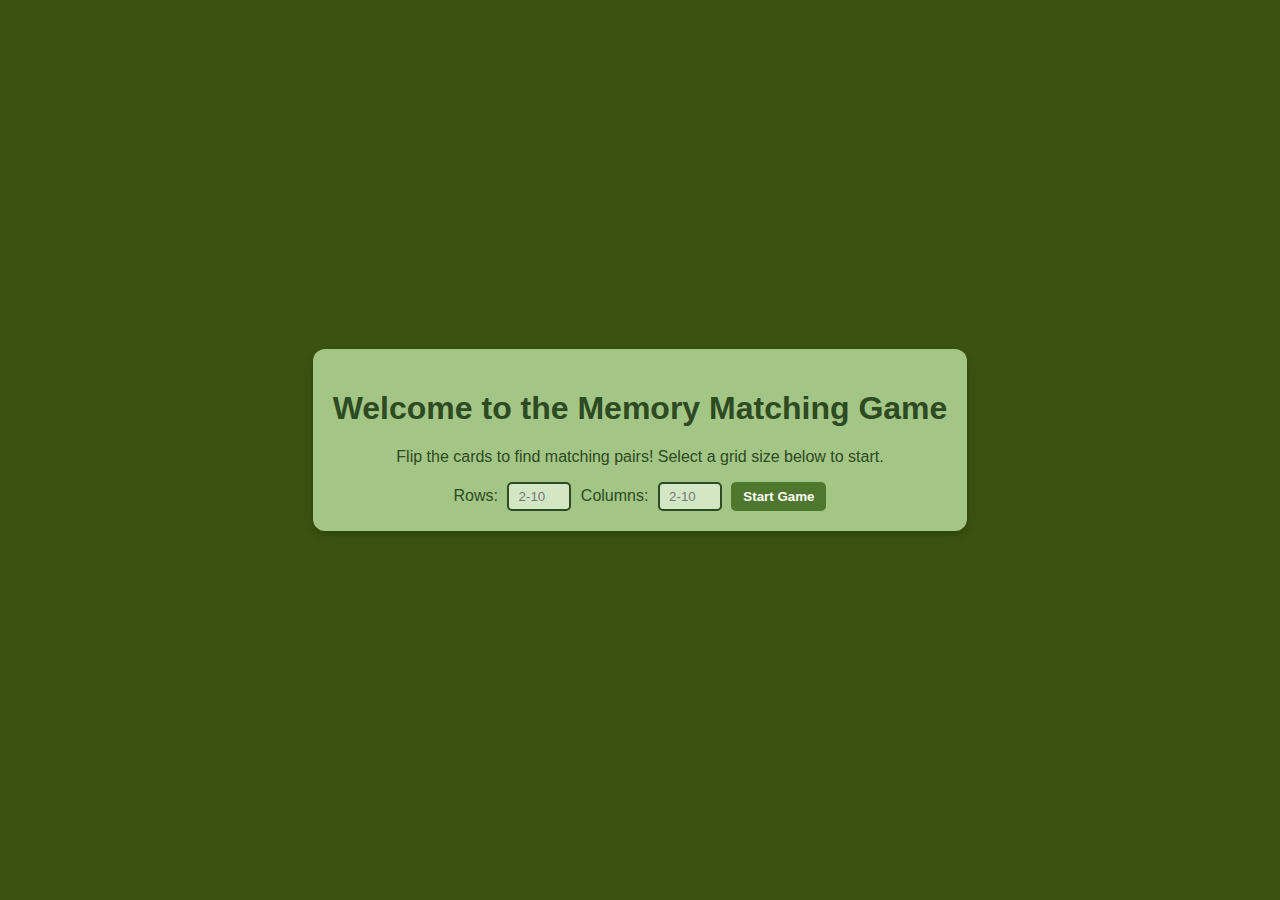
<file: memory-game-multiplayer/index.html>
<!DOCTYPE html>
<html lang="en">
<head>
  <meta charset="UTF-8">
  <meta name="viewport" content="width=device-width, initial-scale=1.0">
  <title>Memory Matching Game</title>
  <link rel="stylesheet" href="css/project03.css">
</head>
<body>

  <div class="welcome-container">
    <h1>Welcome to the Memory Matching Game</h1>
    <p>Flip the cards to find matching pairs! Select a grid size below to start.</p>

    <div class="grid-selection">
      <label for="gridRows">Rows:</label>
      <input type="number" id="gridRows" min="2" max="10" step="1" placeholder="2-10">
      
      <label for="gridCols">Columns:</label>
      <input type="number" id="gridCols" min="2" max="10" step="1" placeholder="2-10">
      
      <button id="startGameBtn">Start Game</button>
    </div>
  </div>

  <div class="game-container hidden">
    <h1>Memory Matching Game</h1>
    
    <div class="game-info">
      <span>Moves: <span id="moveCounter">0</span></span>
      <span>Time: <span id="timer">00:00</span></span>
    </div>

    <!-- New Player Info Section -->
    <div class="player-info">
      <span id="currentPlayerDisplay">Current Turn: Player 1</span>
      <span id="player1Score">Player 1 Pairs: 0</span>
      <span id="player2Score">Player 2 Pairs: 0</span>
    </div>

    <div id="gameGrid" class="game-grid"></div>
    <button id="restartBtn">Restart Game</button>
  </div>

  <script src="js/project03.js"></script>
</body>
</html>
</file>
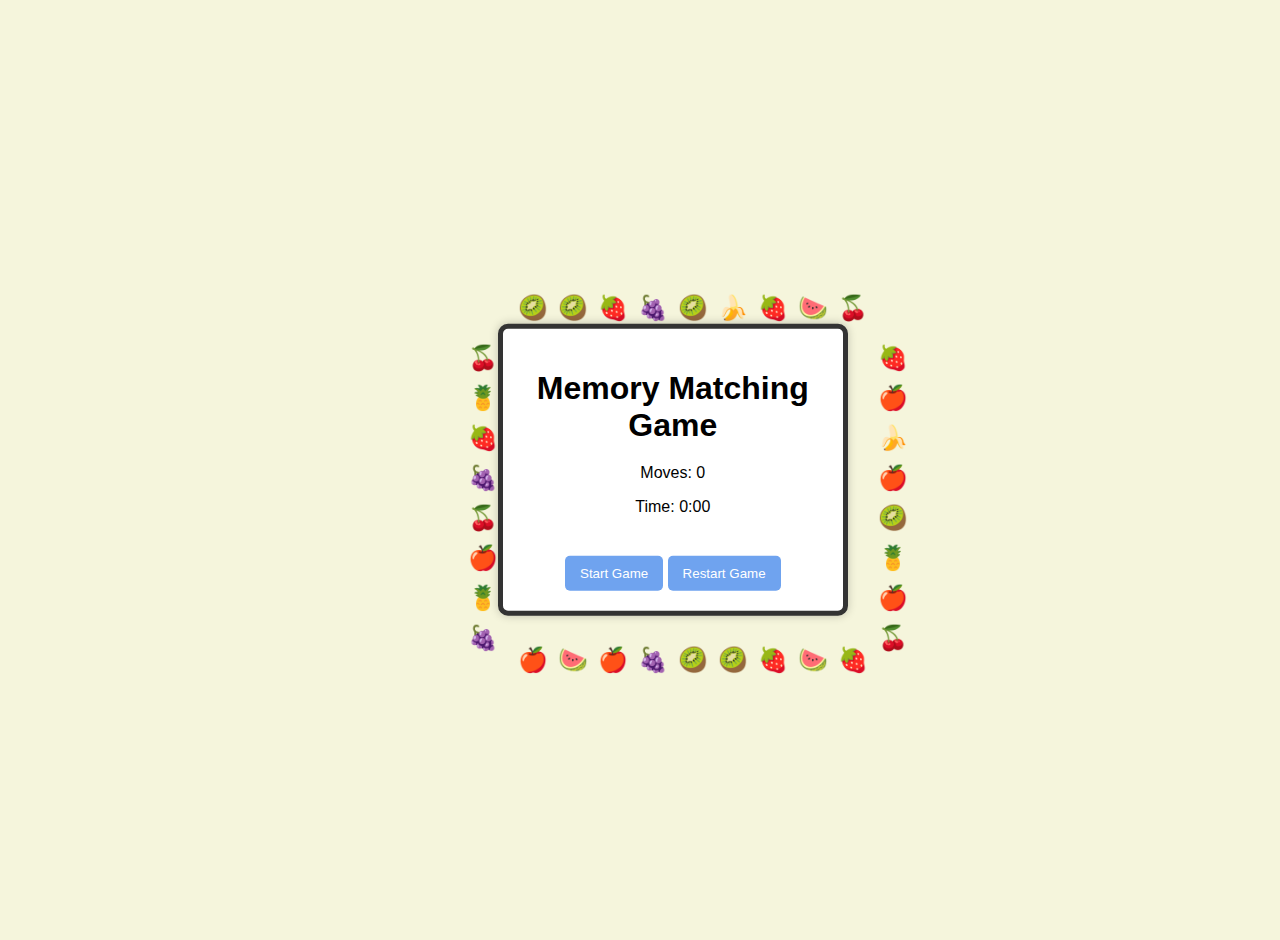
<file: memory-game-responsive/project6.html>
<!DOCTYPE html>
<html lang="en">
<head>
  <meta charset="UTF-8">
  <meta name="viewport" content="width=device-width, initial-scale=1.0">
  <title>Memory Matching Game</title>
  <link rel="stylesheet" href="project6.css">
</head>
<body>
  <!-- The game-wrapper contains both the game container and the fruit border -->
  <div class="game-wrapper">
    <div class="game-container">
      <h1>Memory Matching Game</h1>
      <div class="info">
        <p>Moves: <span id="move-counter">0</span></p>
        <p>Time: <span id="timer">0:00</span></p>
      </div>
      <div class="grid" id="game-grid"></div>
      <button id="start-button">Start Game</button>
      <button id="restart-button" disabled>Restart Game</button>
    </div>
    <!-- The fruit border is generated around the game container -->
    <div class="fruit-border"></div>
  </div>
  <script src="project6.js"></script>
</body>
</html>
</file>
<file: memory-game-multiplayer/css/project03.css>
/* Jungle-themed color scheme */
body {
  font-family: 'Comic Sans MS', cursive, sans-serif;
  display: flex;
  flex-direction: column;
  justify-content: center;
  align-items: center;
  min-height: 100vh;
  margin: 0;
  background-color: #3A5311; /* Deep Jungle Green */
}

/* Hide elements before game starts */
.hidden {
  display: none;
}

/* Welcome container */
.welcome-container {
  text-align: center;
  background: #A3C585; /* Light Green */
  padding: 20px;
  border-radius: 12px;
  box-shadow: 0 4px 10px rgba(0, 0, 0, 0.2);
  margin-bottom: 20px;
  color: #2D4A22; /* Dark Jungle Green */
}

/* Grid selection input fields */
.grid-selection {
  margin-top: 10px;
}

.grid-selection input {
  width: 50px;
  padding: 5px;
  text-align: center;
  margin: 0 5px;
  border: 2px solid #2D4A22;
  border-radius: 5px;
  background-color: #D4E7C5; /* Soft Leaf Green */
}

.grid-selection button {
  padding: 7px 12px;
  cursor: pointer;
  background-color: #4F772D; /* Dark Leaf Green */
  color: white;
  border: none;
  border-radius: 5px;
  font-weight: bold;
}

.grid-selection button:hover {
  background-color: #6C8F3F;
}

/* Game container */
.game-container {
  text-align: center;
  width: 90%;
  max-width: 600px;
  background: #A3C585; /* Light Jungle Green */
  padding: 20px;
  border-radius: 12px;
  box-shadow: 0 4px 10px rgba(0, 0, 0, 0.2);
}

.game-info {
  display: flex;
  justify-content: space-between;
  margin-bottom: 20px;
  font-size: 18px;
  color: #2D4A22;
}

/* New Player Info styling */
.player-info {
  display: flex;
  justify-content: space-around;
  margin-bottom: 20px;
  font-size: 18px;
  color: #e8efe5;
}

.game-grid {
  display: grid;
  gap: 10px;
  margin-bottom: 20px;
}

/* Card styles */
.card {
  position: relative;
  width: 100%;
  aspect-ratio: 1;
  cursor: pointer;
  perspective: 1000px;
}

.card-inner {
  width: 100%;
  height: 100%;
  position: relative;
  transform-style: preserve-3d;
  transition: transform 0.5s;
}

/* Flip animation */
.card.flipped .card-inner {
  transform: rotateY(180deg);
}

/* Card front and back */
.card-front,
.card-back {
  position: absolute;
  width: 100%;
  height: 100%;
  backface-visibility: hidden;
  border-radius: 8px;
  display: flex;
  justify-content: center;
  align-items: center;
  font-size: 24px;
  border: 3px solid #3A5311;
}

.card-front {
  background-color: #4F772D; /* Dark Leaf Green */
}

.card-back {
  background-color: #D4E7C5; /* Soft Green */
  transform: rotateY(180deg);
}

.card-back img {
  width: 80%;
  height: 80%;
  object-fit: contain;
}

/* Matched cards */
.card.matched .card-back {
  background-color: #9E6F21; /* Warm Golden Brown */
}

/* Restart button */
#restartBtn {
  background-color: #9E6F21; /* Warm Golden Brown */
  color: white;
  border: none;
  padding: 10px 15px;
  cursor: pointer;
  font-weight: bold;
  border-radius: 5px;
}

#restartBtn:hover {
  background-color: #B88836;
}
</file>
<file: memory-game-responsive/project6.css>
/* 🎭 Unique Dance Animations 🎭 */
@keyframes pivotDance {
  0%, 100% { transform: rotate(0deg); }
  25% { transform: rotate(-10deg); transform-origin: bottom center; }
  50% { transform: rotate(10deg); transform-origin: bottom center; }
  75% { transform: rotate(-10deg); transform-origin: bottom center; }
}

@keyframes bounceDance {
  0%, 100% { transform: translateY(0); }
  50% { transform: translateY(-10px); }
}

@keyframes topPivotDance {
  0%, 100% { transform: rotate(0deg); }
  25% { transform: rotate(-10deg); transform-origin: top center; }
  50% { transform: rotate(10deg); transform-origin: top center; }
  75% { transform: rotate(-10deg); transform-origin: top center; }
}

@keyframes surpriseDance {
  0%, 100% { transform: scale(1); }
  25% { transform: rotate(-10deg) scale(1.1); }
  50% { transform: rotate(10deg) scale(0.9); }
  75% { transform: rotate(-5deg) scale(1.05); }
}

@keyframes swingDance {
  0%, 100% { transform: rotate(0deg); }
  25% { transform: rotate(-15deg); transform-origin: center center; }
  50% { transform: rotate(15deg); }
  75% { transform: rotate(-15deg); }
}

@keyframes jitterDance {
  0%, 100% { transform: translateX(0); }
  25% { transform: translateX(-2px); }
  50% { transform: translateX(2px); }
  75% { transform: translateX(-2px); }
}

@keyframes spinDance {
  0% { transform: rotate(0deg); }
  100% { transform: rotate(360deg); }
}

@keyframes floatDance {
  0%, 100% { transform: translateY(0); }
  50% { transform: translateY(-5px); }
}

/* 🎭 Unique Fruit Animations (Dancing & Rotating) */
@keyframes rotateDance {
  0%, 100% { transform: rotate(0deg); }
  50% { transform: rotate(360deg); }
}

@keyframes wiggleDance {
  0%, 100% { transform: rotate(0deg); }
  25% { transform: rotate(-15deg); }
  50% { transform: rotate(15deg); }
  75% { transform: rotate(-15deg); }
}

/* 📦 Game Wrapper (fills the viewport) */
.game-wrapper {
  position: relative;
  width: 100vw;
  height: 100vh;
  overflow: hidden;
}

/* 🍉 Fruit Border Container (positioned relative to the wrapper) */
.fruit-border {
  position: absolute;
  top: 0;
  left: 0;
  width: 100%;
  height: 100%;
  pointer-events: none; /* Ensures game elements remain interactive */
  z-index: 1;
}

/* 🍎 Individual Fruit Border Items */
.fruit-item {
  font-size: 24px;
  display: flex;
  justify-content: center;
  align-items: center;
  position: absolute;
}

/* 🎮 Centered Game Container */
/* Starts small then expands when .expanded is added */
.game-container {
  position: absolute;
  top: 50%;
  left: 51%;
  transform: translate(-50%, -50%);
  width: 300px; /* initial small state */
  max-width: 600px;
  background: #fff;
  border: 5px solid #333;
  border-radius: 10px;
  padding: 20px;
  z-index: 10;
  box-shadow: 0 0 10px rgba(0, 0, 0, 0.2);
  transition: width 0.5s ease, top 0.5s ease, transform 0.5s ease;
}

/* When expanded, the container resizes responsively */
.game-container.expanded {
  width: min(90vw, 600px);
  top: 50%;
  transform: translate(-50%, -50%);
}

/* 🃏 Game Grid */
.grid {
  display: grid;
  grid-template-columns: repeat(4, 1fr);
  gap: 10px;
  margin-bottom: 20px;
}

/* 🔘 Buttons */
button {
  padding: 10px 15px;
  border: none;
  border-radius: 5px;
  cursor: pointer;
  background: #6fa3ef;
  color: white;
}

button:hover {
  background: #5c8fd6;
}

/* 🎭 Assign Animations */
.pivot-dance { animation: pivotDance 0.6s infinite; }
.bounce-dance { animation: bounceDance 0.6s infinite; }
.top-pivot-dance { animation: topPivotDance 0.6s infinite; }
.surprise-dance { animation: surpriseDance 0.6s infinite; }
.swing-dance { animation: swingDance 0.8s infinite ease-in-out; }
.jitter-dance { animation: jitterDance 0.3s infinite; }
.spin-dance { animation: spinDance 1.5s linear infinite; }
.float-dance { animation: floatDance 1.2s infinite ease-in-out; }

/* ✅ Matched cards stay green & fruit keeps dancing */
.card.match .card-front, 
.card.match .card-back {
  background: green !important;
}

/* 🎊 Confetti Animation 🎊 */
@keyframes confetti-fall {
  0% { transform: translateY(0) rotate(0deg); opacity: 1; }
  100% { transform: translateY(100vh) rotate(720deg); opacity: 0; }
}

.confetti-container {
  position: fixed;
  top: 0;
  left: 0;
  width: 100vw;
  height: 100vh;
  pointer-events: none;
  overflow: hidden;
  z-index: 9999;
}

.confetti {
  position: absolute;
  width: 10px;
  height: 10px;
  background: red;
  opacity: 0.8;
  animation: confetti-fall 3s linear infinite;
}

.confetti:nth-child(odd) { background: blue; }
.confetti:nth-child(even) { background: yellow; }
.confetti:nth-child(3n) { background: green; }
.confetti:nth-child(4n) { background: orange; }
.confetti:nth-child(5n) { background: pink; }

/* General Styling */
body {
  font-family: Arial, sans-serif;
  text-align: center;
  background-color: #f5f5dc;
  margin: 0;
  padding: 20px;
}

h1 {
  margin-bottom: 20px;
}

.info {
  margin-bottom: 20px;
}

.card {
  width: 100%;
  aspect-ratio: 1 / 1;
  position: relative;
  perspective: 1000px;
  cursor: pointer;
}

.card-inner {
  width: 100%;
  height: 100%;
  position: relative;
  transform-style: preserve-3d;
  transition: transform 0.5s;
}

.card.flip .card-inner {
  transform: rotateY(180deg);
}

.card-front, .card-back {
  position: absolute;
  width: 100%;
  height: 100%;
  border-radius: 5px;
  backface-visibility: hidden;
  display: flex;
  justify-content: center;
  align-items: center;
  font-size: 36px;
  transition: background 0.3s;
}

.card-front {
  background: #6fa3ef;
  color: white;
}

.card-back {
  background: #d3d3d3;
  color: black;
  transform: rotateY(180deg);
  display: flex;
}
</file>
